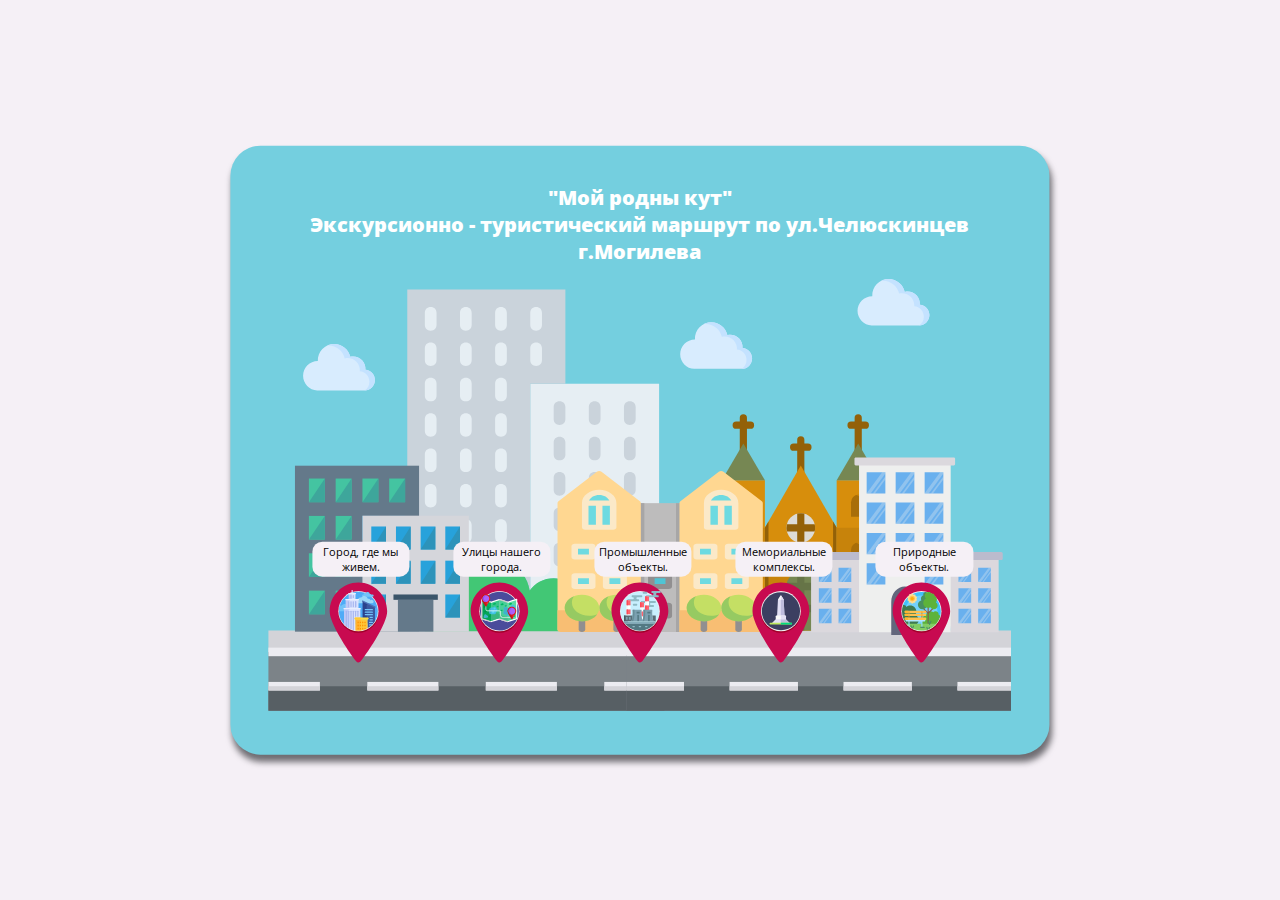
<file: index.html>
<!DOCTYPE html>
<html lang="en">
<head>
    <meta charset="UTF-8">
    <title>Интерактивная карта</title>
    <meta name="viewport" content="width=device-width,initial-scale=1">
    <link rel="stylesheet" href="css/map.css">
    <script src="js/jquery-3.6.0.min.js"></script>
</head>
<body>
    <div class="wrapper">
        <div class="map__block">
            <div class="main__title">
                <h2 id="#main__title">"Мой родны кут" </h2>
                <h2 id="#second__title">Экскурсионно - туристический маршрут по ул.Челюскинцев г.Могилева</h2>
            </div>
            <img src="img/map.svg" alt="map">
            <div class="location">
                <div class="section" onclick='Show("overlay__city","modal__city")'>
                    <div class="section__about">Город, где мы живем.</div>
                    <img src="img/city.svg" alt="city">
                </div>
                <div class="section" onclick='Show("overlay__streets","modal__streets")'>
                    <div class="section__about">Улицы нашего города.</div>
                    <img src="img/roads.svg" alt="streets">
                </div>
                <div class="section" onclick='Show("overlay__factories","modal__factories")'>
                    <div class="section__about">Промышленные объекты.</div>
                    <img src="img/factory.svg" alt="city">
                </div>
                <div class="section" onclick='Show("overlay__memorials","modal__memorials")'>
                    <div class="section__about">Мемориальные комплексы.</div>
                    <img src="img/monument.svg" alt="city">
                </div>
                <div class="section" onclick='Show("overlay__park","modal__park")'>
                    <div class="section__about">Природные объекты.</div>
                    <img src="img/park.svg" alt="city">
                </div>
            </div> 
        </div>
        <div class="overlay overlay__city">
            <div class="popup modal__city">
                <div class="popup__main">
                    <div class="popup__title">
                        <h3>Город, где мы живем.</h3>
                    </div>
                    <div class="popup__item" id="item1">
                        <h4>Маршрут "Семь чудес Могилева"</h4>
                        <div class="popup__menu">
                            <div class="popup__element" onclick="window.open('https://yandex.by/maps/158/mogilev/?ll=30.322004%2C53.887434&mode=usermaps&source=constructorLink&um=constructor%3A04e8f6977b3d436d2daf10fcf11efb74e924e657c1e4c4c7d10d9a7015d4df72&z=13')">
                               Схема маршрута
                            </div>
                            <div class="popup__element" onclick="window.open('pdf/mycity/wonders.pdf')">
                                Фотообзор
                            </div>
                            <div class="popup__element" onclick="window.open('pdf/mycity/7_wonders.pdf')">
                               Родителям на заметку
                            </div>
                            <div class="popup__element tooltip" data-title="&#9993; Email: yasli-sad51@yandex.by">
                                Ваши отзывы 
                            </div>
                        </div>
                        <div class="popup__img">
                            <img src="img/aboutcity/plslavi.jpg" alt="square">
                        </div>
                    </div>

                    <div class="popup__item">
                        <h4>Маршрут "В гости к звездочету"</h4>
                        <div class="popup__menu">
                            <div class="popup__element" onclick="window.open('https://yandex.by/maps/158/mogilev/?ll=30.341616%2C53.902325&mode=usermaps&source=constructorLink&um=constructor%3A04e8f6977b3d436d2daf10fcf11efb74e924e657c1e4c4c7d10d9a7015d4df72&z=18.04')">
                               Местоположение
                            </div>
                            <div class="popup__element" onclick="window.open('https://www.youtube.com/watch?v=jW6Zvn5YIfA&list=PLVr9a1M9Lb28M2RN8w3uTulXyU_5-CWuV')">
                                Видеообзор
                            </div>

                            <div class="popup__element tooltip" data-title="&#9993; Email: yasli-sad51@yandex.by">
                                Ваши отзывы
                            </div>
                        </div>
                        <div class="popup__img">
                            <img src="img/aboutcity/zvezdo.jpg" alt="zvezdo">
                        </div>
                    </div>
                </div>
                <div class="close-popup js-close-campaign" onclick='CloseModal("overlay__city","modal__city")'></div>
            </div>
        </div>
        <div class="overlay overlay__streets">
            <div class="popup modal__streets">
                <div class="popup__main">
                    <div class="popup__title">
                        <h3>Улицы нашего города.</h3>
                    </div>
                    <div class="popup__item" id="item1">
                        <h4>Маршрут "Улица Челюскинцев"</h4>
                        <div class="popup__menu">
                            <div class="popup__element" onclick="window.open('https://yandex.by/maps/158/mogilev/?ll=30.319066%2C53.891237&mode=usermaps&source=constructorLink&um=constructor%3Ac8fec4f5ca6fbdf1d84ad29c68cad982046c69d20c335747b0b57b3c059c6586&z=14')">
                               Схема маршрута
                            </div>
                            <div class="popup__element" onclick="window.open('about-street.html')">
                                Видеообзор
                            </div>
                            <div class="popup__element" onclick="window.open('pdf/streets/for_parents.pdf')">
                               Родителям на заметку
                            </div>
                            <div class="popup__element tooltip" data-title="&#9993; Email: yasli-sad51@yandex.by">
                                Ваши отзывы
                            </div>
                        </div>
                        <div class="popup__img">
                            <img src="img/aboutstreets/street.jpg" alt="street">
                        </div>
                    </div>

                    <div class="popup__item">
                        <h4>Маршрут "Каждая улица имеет свое название"</h4>
                        <div class="popup__menu">
                            <div class="popup__element" onclick="window.open('https://www.youtube.com/watch?v=3sRii9Ykv-8&list=PLVr9a1M9Lb28M2RN8w3uTulXyU_5-CWuV&index=3')">
                                Видеообзор
                            </div>
                            <div class="popup__element"  onclick="window.open('pdf/streets/for_parents.pdf')">
                               Родителям на заметку
                            </div>
                            <div class="popup__element tooltip" data-title="&#9993; Email: yasli-sad51@yandex.by">
                                Ваши отзывы
                            </div>
                        </div>
                        <div class="popup__img">
                            <img src="img/aboutstreets/most.jpg" alt="most">
                        </div>
                    </div>
                </div>

                <div class="close-popup js-close-campaign" onclick='CloseModal("overlay__streets","modal__streets")'></div>
            </div>
        </div>
        <div class="overlay overlay__factories">
            <div class="popup modal__factories" id="four__icons">
                <div class="popup__main">
                    <div class="popup__title">
                        <h3>Промышленные объекты.</h3>
                    </div>
                    <div class="popup__item" id="item1">
                        <h4>Маршрут "ОАО Лента"</h4>
                        <div class="popup__menu">
                            <div class="popup__element" onclick="window.open('https://yandex.by/maps/158/mogilev/?ll=30.304734%2C53.892304&mode=usermaps&source=constructorLink&um=constructor%3Ac8fec4f5ca6fbdf1d84ad29c68cad982046c69d20c335747b0b57b3c059c6586&z=19.25')">
                               Местоположение
                            </div>
                            <div class="popup__element" onclick="window.open('pdf/factories/prom.pdf')">
                               Родителям на заметку
                            </div>
                            <div class="popup__element tooltip" data-title="&#9993; Email: yasli-sad51@yandex.by">
                                Ваши отзывы
                            </div>
                        </div>
                        <div class="popup__img">
                            <img src="img/factories/lenta.jpg" alt="lenta">
                        </div>
                    </div>

                    <div class="popup__item">
                        <h4>Маршрут "ОАО Можелит"</h4>
                        <div class="popup__menu">
                            <div class="popup__element" onclick="window.open('https://yandex.by/maps/158/mogilev/?ll=30.286919%2C53.890390&mode=usermaps&source=constructorLink&um=constructor%3Ac8fec4f5ca6fbdf1d84ad29c68cad982046c69d20c335747b0b57b3c059c6586&z=19.37')">
                               Местоположение
                            </div>
                            <div class="popup__element" onclick="window.open('pdf/factories/prom.pdf')">
                               Родителям на заметку
                            </div>
                            <div class="popup__element tooltip" data-title="&#9993; Email: yasli-sad51@yandex.by">
                                Ваши отзывы
                            </div>
                        </div>
                        <div class="popup__img">
                            <img src="img/factories/mojelit.jpg" alt="mojelit">
                        </div>
                    </div>
                    
                    <div class="popup__item">
                        <h4>Маршрут Компания "Домочай"</h4>
                        <div class="popup__menu">
                            <div class="popup__element" onclick="window.open('https://yandex.by/maps/158/mogilev/?ll=30.285859%2C53.888425&mode=usermaps&source=constructorLink&um=constructor%3Ac8fec4f5ca6fbdf1d84ad29c68cad982046c69d20c335747b0b57b3c059c6586&z=18.98')">
                               Местоположение
                            </div>
                            <div class="popup__element" onclick="window.open('pdf/factories/domochaj.pdf')">
                                Фотообзор
                            </div>
                            <div class="popup__element" onclick="window.open('pdf/factories/prom.pdf')">
                               Родителям на заметку
                            </div>
                            <div class="popup__element tooltip" data-title="&#9993; Email: yasli-sad51@yandex.by">
                                Ваши отзывы
                            </div>
                        </div>
                        <div class="popup__img">
                            <img src="img/factories/domochaj.jpg" alt="domochaj">
                        </div>
                    </div>
                    <div class="popup__item">
                        <h4>Маршрут "Троллейбусный парк №1"</h4>
                        <div class="popup__menu">
                            <div class="popup__element" onclick="window.open('https://yandex.by/maps/158/mogilev/?ll=30.281501%2C53.887610&mode=usermaps&source=constructorLink&um=constructor%3Ac8fec4f5ca6fbdf1d84ad29c68cad982046c69d20c335747b0b57b3c059c6586&z=19.5')">
                               Местоположение
                            </div>
                            <div class="popup__element" onclick="window.open('pdf/factories/buspark.pdf')">
                                Фотообзор
                            </div>
                            <div class="popup__element" onclick="window.open('pdf/factories/prom.pdf')">
                               Родителям на заметку
                            </div>
                            <div class="popup__element tooltip" data-title="&#9993; Email: yasli-sad51@yandex.by">
                                Ваши отзывы
                            </div>
                        </div>
                        <div class="popup__img">
                            <img src="img/factories/buspark.jpg" alt="bus">
                        </div>
                    </div>
                </div>

                <div class="close-popup js-close-campaign" onclick='CloseModal("overlay__factories","modal__factories")'></div>
            </div>
        </div>
        <div class="overlay overlay__memorials">
            <div class="popup modal__memorials">
                <div class="popup__main">
                    <div class="popup__title">
                        <h3>Мемориальные комплексы.</h3>
                    </div>
                    <div class="popup__item" id="item1">
                        <h4>Маршрут "К памятнику-бюсту генерал-майора Романова"</h4>
                        <div class="popup__menu">
                            <div class="popup__element" onclick="window.open('https://yandex.by/maps/158/mogilev/?ll=30.309777%2C53.893380&mode=usermaps&source=constructorLink&um=constructor%3Ac8fec4f5ca6fbdf1d84ad29c68cad982046c69d20c335747b0b57b3c059c6586&z=21')">
                               Местоположение
                            </div>
                            <div class="popup__element" onclick="window.open('pdf/memorials/for_parents.pdf')">
                               Родителям на заметку
                            </div>
                            <div class="popup__element tooltip" data-title="&#9993; Email: yasli-sad51@yandex.by">
                                Ваши отзывы
                            </div>
                        </div>
                        <div class="popup__img">
                            <img src="img/memorials/romanov.jpg" alt="romanov">
                        </div>
                    </div>

                    <div class="popup__item">
                        <h4>Маршрут Мемориальный комплекс на «Буйничском поле» </h4>
                        <div class="popup__menu">
                            <div class="popup__element" onclick="window.open('https://yandex.by/maps/?ll=30.256611%2C53.861456&mode=usermaps&source=constructorLink&um=constructor%3A04e8f6977b3d436d2daf10fcf11efb74e924e657c1e4c4c7d10d9a7015d4df72&z=18.75')">
                               Местоположение
                            </div>
                            <div class="popup__element" onclick="window.open('pdf/memorials/buinichi.pdf')">
                                Фотообзор
                            </div>
                            <div class="popup__element" onclick="window.open('pdf/memorials/for_parents.pdf')">
                               Родителям на заметку
                            </div>
                            <div class="popup__element tooltip" data-title="&#9993; Email: yasli-sad51@yandex.by">
                                Ваши отзывы
                            </div>
                        </div>
                        <div class="popup__img">
                            <img src="img/memorials/buinichi.jpg" alt="buinichi">
                        </div>
                    </div>
                </div>
                <div class="close-popup js-close-campaign" onclick='CloseModal("overlay__memorials","modal__memorials")'></div>
            </div>
        </div>
        <div class="overlay overlay__park">
            <div class="popup modal__park">
                <div class="popup__main">
                    <div class="popup__title">
                        <h3>Природные объекты.</h3>
                    </div>
                    <div class="popup__item" id="item1">
                        <h4>Маршрут "Парк имени Горького"</h4>
                        <div class="popup__menu">
                            <div class="popup__element" onclick="window.open('https://yandex.by/maps/158/mogilev/?ll=30.328386%2C53.894130&mode=usermaps&source=constructorLink&um=constructor%3Ac8fec4f5ca6fbdf1d84ad29c68cad982046c69d20c335747b0b57b3c059c6586&z=18.59')">
                               Местоположение
                            </div>
                            <div class="popup__element" onclick="window.open('pdf/parks/park.pdf')">
                                Фотообзор
                            </div>
                            <div class="popup__element" onclick="window.open('pdf/parks/for_parents.pdf')">
                               Родителям на заметку
                            </div>
                            <div class="popup__element tooltip" data-title="&#9993; Email: yasli-sad51@yandex.by">
                                Ваши отзывы
                            </div>
                        </div>
                        <div class="popup__img">
                            <img src="img/park/parkjpg.jpg" alt="park">
                        </div>
                    </div>

                    <div class="popup__item">
                        <h4>Маршрут "Река Днепр"</h4>
                        <div class="popup__menu">
                            <div class="popup__element" onclick="window.open('https://yandex.by/maps/158/mogilev/?ll=30.328064%2C53.892654&mode=usermaps&source=constructorLink&um=constructor%3Ac8fec4f5ca6fbdf1d84ad29c68cad982046c69d20c335747b0b57b3c059c6586&z=18')">
                               Местоположение
                            </div>
                            <div class="popup__element" onclick="window.open('pdf/parks/dnepr.pdf')">
                                Фотообзор
                            </div>
                            <div class="popup__element" onclick="window.open('pdf/parks/for_parents.pdf')">
                               Родителям на заметку
                            </div>
                            <div class="popup__element tooltip" data-title="&#9993; Email: yasli-sad51@yandex.by">
                                Ваши отзывы
                            </div>
                        </div>
                        <div class="popup__img">
                            <img src="img/park/dnepr.jpg" alt="dnepr">
                        </div>
                    </div>
                </div>
                <div class="popup__item">
                    <h4>Маршрут "Путешествие в зоосад"</h4>
                    <div class="popup__menu">
                        <div class="popup__element" onclick="window.open('https://yandex.by/maps/?ll=30.263659%2C53.862448&mode=usermaps&source=constructorLink&um=constructor%3A04e8f6977b3d436d2daf10fcf11efb74e924e657c1e4c4c7d10d9a7015d4df72&z=18.27')">
                           Местоположение
                        </div>
                        <div class="popup__element" onclick="window.open('pdf/parks/zoo.pdf')">
                            Фотообзор
                        </div>
                        <div class="popup__element" onclick="window.open('pdf/parks/for_parents.pdf')">
                           Родителям на заметку
                        </div>
                        <div class="popup__element tooltip" data-title="&#9993; Email: yasli-sad51@yandex.by">
                            Ваши отзывы
                        </div>
                    </div>
                    <div class="popup__img">
                        <img src="img/park/zoosad.jpg" alt="zoosad">
                    </div>
                </div>
                <div class="close-popup js-close-campaign" onclick='CloseModal("overlay__park","modal__park")'></div>
            </div>
        </div>

        </div>
    <script src="js/app.js"></script>
</body>
</html>
</file>
<file: css/map.css>
@import url('https://fonts.googleapis.com/css2?family=Open+Sans:wght@300;400;600&display=swap');

*{
    margin: 0;
    padding: 0;
}
a{
    text-decoration: none;
}
body{
    background: #F5F0F6;
    font-family: "Open Sans";
}
.wrapper{
    max-width: 1200px;
    margin: 0 auto;
}
.map__block{
    position: absolute;
    background: #74cfdf;
    padding: 3%;
    border-radius: 30px;
    top: 50%;
    left: 50%;
    transform: translate(-50%,-50%);
    text-align: center;
    width: 58%;
    box-shadow: 2px 7px 6px rgba(22, 22, 27, 0.6);
}
.main__title h2{
    color: #ffffff;
    font-weight: 800;
    font-size: 20px;
}
.map__block img{
    width: 100%;
    pointer-events: none;
}
.location{
    position: absolute;
    display: flex;
    justify-content: space-between;
    left: 10%;
    top: 65%;
    width: 80%;
}
.location .section{
    cursor: pointer;
    width: 14%;
}
.section{
    animation: squne 0.6s infinite ease alternate ;
}
.section:hover{
    animation-play-state: paused;
    width: 18%;
}
.section__about{
    background: #F5F0F6;
    border-radius: 10px;
    width: 100%;
    font-size: 12px;
    padding: 3%;
}
@keyframes squne {
    0% { left: 10%;
      transform: translate(0,8px); 
    }
    100% { transform: translate(0,0); 
    }
}   
.overlay {
	position: absolute;
	width: 100%;
	height: 100vh;
	top: 0;
	left: 0;
	background-color: rgba(0, 0, 0, .8);
	display: none;
}
.overlay__factories{
    height: 150vh;
}
.overlay__park{
    height: 120vh;
}
.popup {
    max-height: 1000px;
	position: absolute;
    max-width: 1100px;
	width: 65%;
	left: 50%;
	top: 50%;
	transform: translate(-50%, -50%);
	padding: 40px;
	box-sizing: border-box;
	background-color: #F5F0F6;
	color: rgb(41, 37, 37);
    border-radius: 20px;
}
.popup__main{
    width: 100%;
}
.popup__title{
    text-align: center;
    margin-bottom: 2px;
}
.popup__item{
    display: flex;
    justify-content: space-between;
    width: 95%;
    padding: 2%;
    border-bottom: 2px solid #348498;
    margin: 0 auto;
    align-items: center;
}
#item1{
    border-top: 2px solid #348498;
}
.popup__item h4{
    display: inline-block;
    max-width: 210px;
    min-width: 200px;
}
.popup__img img{
    width: 300px;
    height: 190px;
    pointer-events: none;
}
.popup__element{
    min-width: 150px;
    border-radius: 8px;
    text-align: center;
    font-weight: 500;
    cursor: pointer;
    margin: 12px 15px;
    color: rgb(245, 245, 245);
    background: #348498;
    padding: 1%;
}
.popup__element:hover{
    background: #54a8bd;
}
.tooltip{
    position: relative;
}
.tooltip:after{
    display: block;
    position: absolute;
    top: 30px;
    left: 50%;
    margin-left: -100px;
    width: 200px;
    content: attr(data-title);
    cursor:auto;
    padding: 3px;
    box-sizing: border-box;
    color: rgb(241, 241, 241);
    width: 200px;
    font-size: 13px;
    background: rgba(22, 49, 59, 0.85);
    border-radius: 5px;
    transition: opacity .7s;
    visibility: hidden;
    opacity: 0;
}
.tooltip:hover:after{
    visibility: visible;
    opacity: 1;
}
.block{
    position: absolute;
    background: #74cfdf;
    padding: 3%;
    border-radius: 30px;
    top: 50%;
    left: 50%;
    transform: translate(-50%,-50%);
    text-align: center;
    width: 60%;
    box-shadow: 2px 7px 6px rgba(22, 22, 27, 0.6);
}

.close-popup {
	position: absolute;
	top: 15px;
	right: 15px;
	width: 23px;
	height: 23px;
	cursor: pointer;
}

.close-popup:before {
	content: '';
	background-color: rgb(0, 0, 0);
	position: absolute;
	height: 1px;
	width: 31px;
	top: 11px;
	left: -4px;
	transform: rotate(-45deg);
}

.close-popup:after {
	content: '';
	background-color: rgb(0, 0, 0);
	position: absolute;
	height: 1px;
	width: 31px;
	top: 11px;
	transform: rotate(45deg);
	left: -4px;
}


@media screen and (max-width: 1300px) {
    .section__about{
        font-size: 11px;
    }
}
@media screen and (max-width: 1230px) {
    .section__about{
        font-size: 10px;
    }
}
@media screen and (max-width: 1200px) {
	.popup__img img{
        width: 250px;
        height: 160px;
    }
}
@media screen and (max-width: 1130px) {
	.popup__img img{
        width: 210px;
        height: 120px;
    }
    .section__about{
        font-size: 8px;
    }
}
@media screen and (max-width: 1050px) {
    .main__title #main__title{
        font-size: 22px;
    }
    .main__title h2{
        font-size: 13px;
    }
	.popup__img img{
        width: 190px;
        height: 100px;
    }
    .popup__item h4{
        font-size: 15px;
    }
    .popup__element{
        font-size: 15px;
    }
}

@media screen and (max-width: 1000px) {
    .overlay__factories{
        height: 99vh;
    }
	.popup {
		width: 100%;
        height: 100vh;
		font-size: 15px;
        border-radius: 0;
        background-color: #F5F0F6;
	}
    .popup__main{
        flex-direction: column;
        align-items: center;
    }
    .popup__img img{
        width: 250px;
        height: 160px;
    }
}
@media screen and (max-width: 965px) {
    .map__block{
        width: 65%;
    }
    .main__title #main__title{
        font-size: 18px;
    }
    .main__title h2{
        font-size: 10px;
    }
    .section__about{
        font-size: 6px;
    }
    .section__about{
        font-size: 6px;
    }
}
@media screen and (max-width: 905px) {
    .main__title #main__title{
        font-size: 20px;
    }
    .main__title h2{
        font-size: 12px;
    }
    .section__about{
        font-size: 6px;
    }
}
@media screen and (max-width: 740px) {
	.popup__img img{
        width: 190px;
        height: 100px;
    }
    .section__about{
        display: none;
    }
    .location{
        top: 70%;
    }
}

@media screen and (max-width: 675px) {
    .map__block{
        width: 70%;
    }
    .main__title #main__title{
        font-size: 18px;
    }
    .main__title h2{
        font-size: 10px;
    }
    .overlay__factories{
        height: 99vh;
    }
    .overlay__park{
        height: 100vh;
    }
    .popup__item{
        width: 80%;
    }
    .popup__item h4{
        font-size: 17px;
    }
    .popup__item{
        flex-direction: column;
        align-items: center;
    }
}
@media screen and (max-width: 580px) {
    .map__block{
        width: 80%;
    }
	.main__title #main__title{
        font-size: 16px;
    }
    .main__title h2{
        font-size: 8px;
    }
}
@media screen and (max-width: 467px) {
	.main__title #main__title{
        font-size: 14px;
    }
    .main__title h2{
        font-size: 6px;
    }
}
</file>
